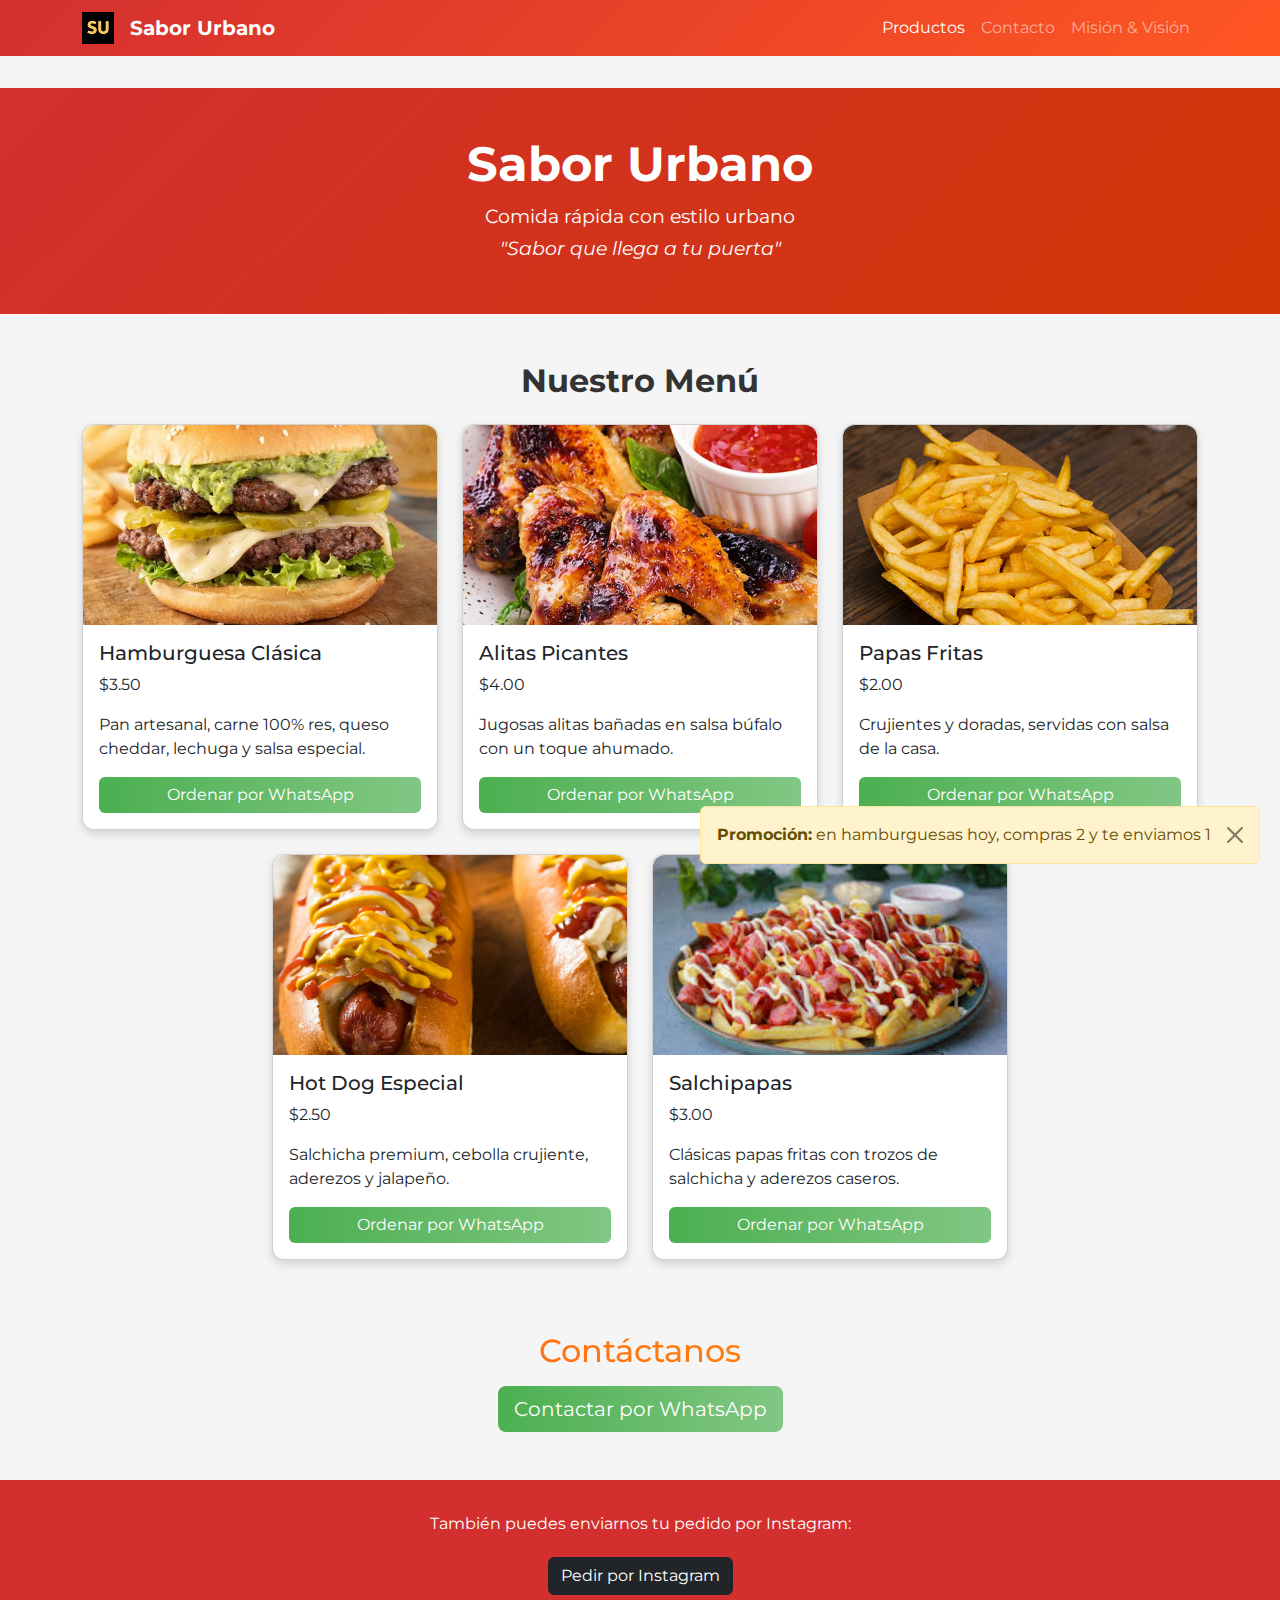
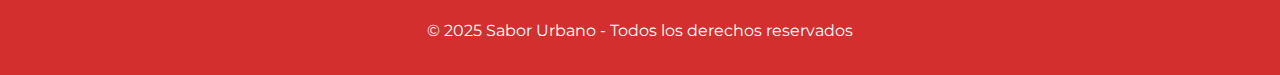
<file: index.html>
<!DOCTYPE html>
<html lang="es">
<head>
  <link rel="icon" type="image/png" href="C:\Users\Lenovo\OneDrive\Desktop\emprendimiento\imagenes\WhatsApp Image 2025-10-14 at 11.44.32 PM.jpeg">
<meta charset="UTF-8">
<meta name="viewport" content="width=device-width, initial-scale=1.0">
<title>Sabor Urbano - Productos</title>
<link href="https://cdn.jsdelivr.net/npm/bootstrap@5.3.2/dist/css/bootstrap.min.css" rel="stylesheet">
<link rel="stylesheet" href="C:\Users\Lenovo\OneDrive\Desktop\emprendimiento\css\estilos.css">
</head>
<body>

<head>
  <meta charset="UTF-8">
  <meta name="viewport" content="width=device-width, initial-scale=1.0">
  <title>Sabor Urbano - Productos</title>

  <!-- FAVICON -->
  <link rel="icon" type="image/png" href="C:\Users\Lenovo\OneDrive\Desktop\emprendimiento\imagenes\WhatsApp Image 2025-10-14 at 11.44.32 PM.jpeg">

  <!-- BOOTSTRAP -->
  <link href="https://cdn.jsdelivr.net/npm/bootstrap@5.3.2/dist/css/bootstrap.min.css" rel="stylesheet">

  <!-- CSS -->
  <link rel="stylesheet" href="estilos.css">
</head>
<body>

<!-- MENÚ DE NAVEGACIÓN -->
<nav class="navbar navbar-expand-lg navbar-dark" style="background-color:#ee5151;">
  <div class="container">
      <img src="imagenes/WhatsApp Image 2025-10-16 at 00.24.34_e47b262d.jpg" class="logo-izquierda me-3">

    <!-- Marca sin cuadro blanco -->
    <a class="navbar-brand fw-bold" href="#" style="background-color: transparent; padding: 0; margin: 0;">Sabor Urbano</a>

    <!-- Botón hamburguesa -->
    <button class="navbar-toggler" type="button" data-bs-toggle="collapse" data-bs-target="#navbarMenu">
      <span class="navbar-toggler-icon"></span>
    </button>

    <!-- Links -->
    <div class="collapse navbar-collapse" id="navbarMenu">
      <ul class="navbar-nav ms-auto">
        <li class="nav-item"><a class="nav-link active" href="#productos">Productos</a></li>
        <li class="nav-item"><a class="nav-link" href="#contacto">Contacto</a></li>
        <li class="nav-item"><a class="nav-link" href="C:\Users\Lenovo\OneDrive\Desktop\emprendimiento\html\misivisi.html">Misión & Visión</a></li>
      </ul>
    </div>
  </div>
</nav>

<!-- HEADER -->
<header class="text-center text-white py-5" style="background: linear-gradient(135deg, #d32f2f, #d23606); animation: fadeInDown 1s ease;">
  <div class="container">
    <h1 class="fw-bold">Sabor Urbano</h1>
    <p>Comida rápida con estilo urbano</p>
    <p class="fst-italic">"Sabor que llega a tu puerta"</p>
  </div>
</header>

  <!-- PRODUCTOS -->
  <section class="container my-5" id="productos">
    <h2 class="text-center mb-4 fw-bold">Nuestro Menú</h2>
    <div class="row justify-content-center">

      <!-- Hamburguesa -->
      <div class="col-md-4 mb-4">
        <div class="card">
          <img src="imagenes/WhatsApp Image 2025-10-16 at 00.23.24_4e39dae1.jpg" class="card-img-top" alt="Hamburguesa Clásica">
          <div class="card-body">
            <h5 class="card-title">Hamburguesa Clásica</h5>
            <p class="card-text">$3.50</p>
            <p class="card-text">Pan artesanal, carne 100% res, queso cheddar, lechuga y salsa especial.</p>
            <a href="https://wa.me/50587355432?text=Hola!%20Quiero%20ordenar%20una%20Hamburguesa%20Clásica" target="_blank" class="btn btn-success w-100">Ordenar por WhatsApp</a>
          </div>
        </div>
      </div>

      <!-- Alitas -->
      <div class="col-md-4 mb-4">
        <div class="card">
          <img src="imagenes/WhatsApp Image 2025-10-16 at 00.22.43_04ece535.jpg" class="card-img-top" alt="Alitas Picantes">
          <div class="card-body">
            <h5 class="card-title">Alitas Picantes</h5>
            <p class="card-text">$4.00</p>
            <p class="card-text">Jugosas alitas bañadas en salsa búfalo con un toque ahumado.</p>
            <a href="https://wa.me/50587355432?text=Hola!%20Quiero%20ordenar%20Alitas%20Picantes" target="_blank" class="btn btn-success w-100">Ordenar por WhatsApp</a>
          </div>
        </div>
      </div>

      <!-- Papas Fritas -->
      <div class="col-md-4 mb-4">
        <div class="card">
          <img src="imagenes/WhatsApp Image 2025-10-16 at 00.23.35_f8b28590.jpg" class="card-img-top" alt="Papas Fritas">
          <div class="card-body">
            <h5 class="card-title">Papas Fritas</h5>
            <p class="card-text">$2.00</p>
            <p class="card-text">Crujientes y doradas, servidas con salsa de la casa.</p>
            <a href="https://wa.me/50587355432?text=Hola!%20Quiero%20ordenar%20Papas%20Fritas" target="_blank" class="btn btn-success w-100">Ordenar por WhatsApp</a>
          </div>
        </div>
      </div>

      <!-- Hot Dog -->
      <div class="col-md-4 mb-4">
        <div class="card">
          <img src="imagenes/WhatsApp Image 2025-10-16 at 00.23.15_6658c726.jpg" class="card-img-top" alt="Hot Dog Especial">
          <div class="card-body">
            <h5 class="card-title">Hot Dog Especial</h5>
            <p class="card-text">$2.50</p>
            <p class="card-text">Salchicha premium, cebolla crujiente, aderezos y jalapeño.</p>
            <a href="https://wa.me/50587355432?text=Hola!%20Quiero%20ordenar%20un%20Hot%20Dog%20Especial" target="_blank" class="btn btn-success w-100">Ordenar por WhatsApp</a>
          </div>
        </div>
      </div>

      <!-- Salchipapas -->
      <div class="col-md-4 mb-4">
        <div class="card">
          <img src="imagenes/WhatsApp Image 2025-10-16 at 00.29.35_114a4d3e.jpg" class="card-img-top" alt="Salchipapas">
          <div class="card-body">
            <h5 class="card-title">Salchipapas</h5>
            <p class="card-text">$3.00</p>
            <p class="card-text">Clásicas papas fritas con trozos de salchicha y aderezos caseros.</p>
            <a href="https://wa.me/50587355432?text=Hola!%20Quiero%20ordenar%20Salchipapas" target="_blank" class="btn btn-success w-100">Ordenar por WhatsApp</a>
          </div>
        </div>
      </div>

    </div>
  </section>

  <!-- CONTACTO -->
  <section id="contacto" class="mb-5 container text-center">
    <h2 class="text-danger mb-3">Contáctanos</h2>
    <a href="https://wa.me/50587355432?text=Hola%20Sabor%20Urbano,%20quiero%20hacer%20un%20pedido" class="btn btn-success btn-lg" target="_blank">Contactar por WhatsApp</a>
  </section>

  <!-- PROMO FLOTANTE -->
  <div class="promo-banner">
    <div class="alert alert-warning alert-dismissible fade show" role="alert">
      <strong>Promoción:</strong> en hamburguesas hoy, compras 2 y te enviamos 1
      <button type="button" class="btn-close" data-bs-dismiss="alert" aria-label="Cerrar"></button>
    </div>
  </div>

  <!-- FOOTER -->
  <footer>
    <div class="container text-center">
      <p class="mb-3">También puedes enviarnos tu pedido por Instagram:</p>
      <a href="https://www.instagram.com/direct/new/?username=alexander.__flores" 
         class="btn btn-dark mb-2" target="_blank">Pedir por Instagram</a>
      <p class="mt-3 mb-0">&copy; 2025 Sabor Urbano - Todos los derechos reservados</p>
    </div>
  </footer>

  <!-- JS BOOTSTRAP -->
  <script src="https://cdn.jsdelivr.net/npm/bootstrap@5.3.2/dist/js/bootstrap.bundle.min.js"></script>
</body>
</html>
</file>
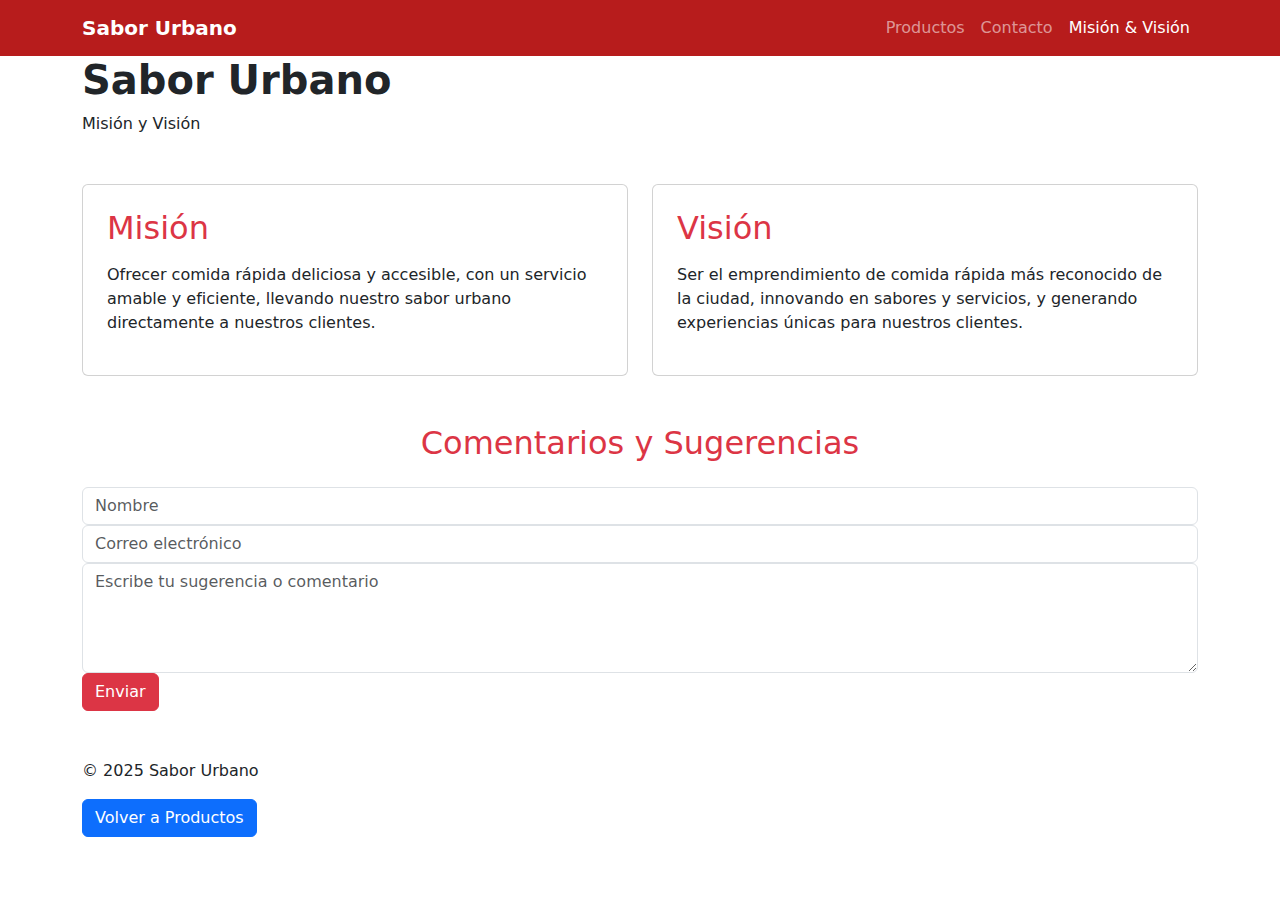
<file: index2.html>
<!DOCTYPE html>
<html lang="es">
<head>
    <link rel="icon" type="image/png" href="C:\Users\Lenovo\OneDrive\Desktop\emprendimiento\imagenes\WhatsApp Image 2025-10-14 at 11.44.32 PM.jpeg">
<meta charset="UTF-8">
<meta name="viewport" content="width=device-width, initial-scale=1.0">
<title>Sabor Urbano - Misión y Visión</title>
<link href="https://cdn.jsdelivr.net/npm/bootstrap@5.3.2/dist/css/bootstrap.min.css" rel="stylesheet">
<link rel="stylesheet" href="C:\Users\Lenovo\OneDrive\Desktop\emprendimiento\css\estilos.css">

</head>
<body>

<!-- MENÚ DE NAVEGACIÓN -->
<nav class="navbar navbar-expand-lg navbar-dark" style="background-color:#b71c1c;">
  <div class="container">
    <a class="navbar-brand fw-bold" href="index.html">Sabor Urbano</a>
    <button class="navbar-toggler" type="button" data-bs-toggle="collapse" data-bs-target="#navbarMenu">
      <span class="navbar-toggler-icon"></span>
    </button>
    <div class="collapse navbar-collapse" id="navbarMenu">
      <ul class="navbar-nav ms-auto">
        <li class="nav-item"><a class="nav-link" href="index.html#productos">Productos</a></li>
        <li class="nav-item"><a class="nav-link" href="index.html#contacto">Contacto</a></li>
        <li class="nav-item"><a class="nav-link active" href="#">Misión & Visión</a></li>
      </ul>
    </div>
  </div>
</nav>

<!-- HEADER -->
<header>
  <div class="container">
    <h1 class="fw-bold">Sabor Urbano</h1>
    <p>Misión y Visión</p>
  </div>
</header>

<!-- SECCIÓN MISIÓN Y VISIÓN -->
<section class="container my-5">
  <div class="row g-4">
    <div class="col-md-6">
      <div class="card h-100 p-4">
        <h2 class="text-danger mb-3">Misión</h2>
        <p>Ofrecer comida rápida deliciosa y accesible, con un servicio amable y eficiente, llevando nuestro sabor urbano directamente a nuestros clientes.</p>
      </div>
    </div>
    <div class="col-md-6">
      <div class="card h-100 p-4">
        <h2 class="text-danger mb-3">Visión</h2>
        <p>Ser el emprendimiento de comida rápida más reconocido de la ciudad, innovando en sabores y servicios, y generando experiencias únicas para nuestros clientes.</p>
      </div>
    </div>
  </div>
</section>

<!-- BUZÓN DE COMENTARIOS Y SUGERENCIAS -->
<section class="container mb-5">
  <h2 class="text-center text-danger mb-4">Comentarios y Sugerencias</h2>
  <form>
    <input type="text" class="form-control" placeholder="Nombre">
    <input type="email" class="form-control" placeholder="Correo electrónico">
    <textarea class="form-control" rows="4" placeholder="Escribe tu sugerencia o comentario"></textarea>
    <button type="submit" class="btn btn-danger">Enviar</button>
  </form>
</section>

<!-- FOOTER -->
<footer>
  <div class="container">
    <p class="mb-3">&copy; 2025 Sabor Urbano</p>
    <a href="index.html" class="btn btn-primary">Volver a Productos</a>
  </div>
</footer>

<script src="https://cdn.jsdelivr.net/npm/bootstrap@5.3.2/dist/js/bootstrap.bundle.min.js"></script>
</body>
</html>
</file>
<file: estilos.css>
/* Tipografía urbana */
@import url('https://fonts.googleapis.com/css2?family=Montserrat:wght@400;600;700&display=swap');

body { 
    font-family: 'Montserrat', Arial, sans-serif; 
    background-color: #f5f5f5; 
    color: #333;
    margin: 0;
}

/* HEADER con degradado y animación */
header { 
    background: linear-gradient(135deg, #fd4c4c, #e88989);
    color: white; 
    padding: 3rem 2rem; 
    text-align: center; 
    animation: fadeInDown 1s ease;
}

header h1 { 
    font-size: 3rem; 
    margin-bottom: 0.5rem; 
}

header p { 
    font-size: 1.2rem; 
    margin-bottom: 0.2rem; 
}

header .fst-italic { 
    font-style: italic; 
}

/* Navbar */
.navbar { 
    margin-bottom: 2rem;
    background: linear-gradient(135deg, #d32f2f, #ff5722) !important;
    box-shadow: none !important;
}


/* Cards de productos con animación hover */
.card { 
    border-radius: 12px; 
    box-shadow: 0 4px 10px rgba(0,0,0,0.15); 
    transition: transform 0.3s, box-shadow 0.3s;
}

.card:hover { 
    transform: translateY(-10px); 
    box-shadow: 0 10px 20px rgba(0,0,0,0.3); 
}

.card img {
    width: 100%; 
    height: 200px; 
    object-fit: cover; 
    border-top-left-radius: 12px;
    border-top-right-radius: 12px;
}

/* Botones con gradiente y efecto hover */
.btn-success {
    background: linear-gradient(to right, #4caf50, #81c784);
    border: none;
    transition: background 0.5s, transform 0.3s;
}

.btn-success:hover {
    background: linear-gradient(to right, #388e3c, #66bb6a);
    transform: scale(1.05);
}

/* Banner flotante con animación */
.promo-banner {
    position: fixed; 
    bottom: 20px; 
    right: 20px;
    min-width: 250px;
    z-index: 1000;
}

.promo-banner .alert {
    animation: fadeIn 1s ease;
}

/* Footer */
footer { 
    background-color: #d32f2f; 
    color: white; 
    padding: 2rem 1rem; 
    text-align: center; 
}

footer .btn { 
    margin: 0.3rem; 
}

/* Buzón de comentarios */
form .form-control {
    margin-bottom: 1rem;
}

/* Títulos con degradado */
h2.text-danger {
    background: linear-gradient(90deg, #ff5722, #ff9800);
    -webkit-background-clip: text;
    -webkit-text-fill-color: transparent;
}

/* Animaciones keyframes */
@keyframes fadeIn {
    from { opacity: 0; transform: translateY(20px); }
    to { opacity: 1; transform: translateY(0); }
}

@keyframes fadeInDown {
    from { opacity: 0; transform: translateY(-20px); }
    to { opacity: 1; transform: translateY(0); }
}

/* Responsive ajustes */
@media (max-width: 768px) {
    .card img {
        height: 150px;
    }
}
</file>
